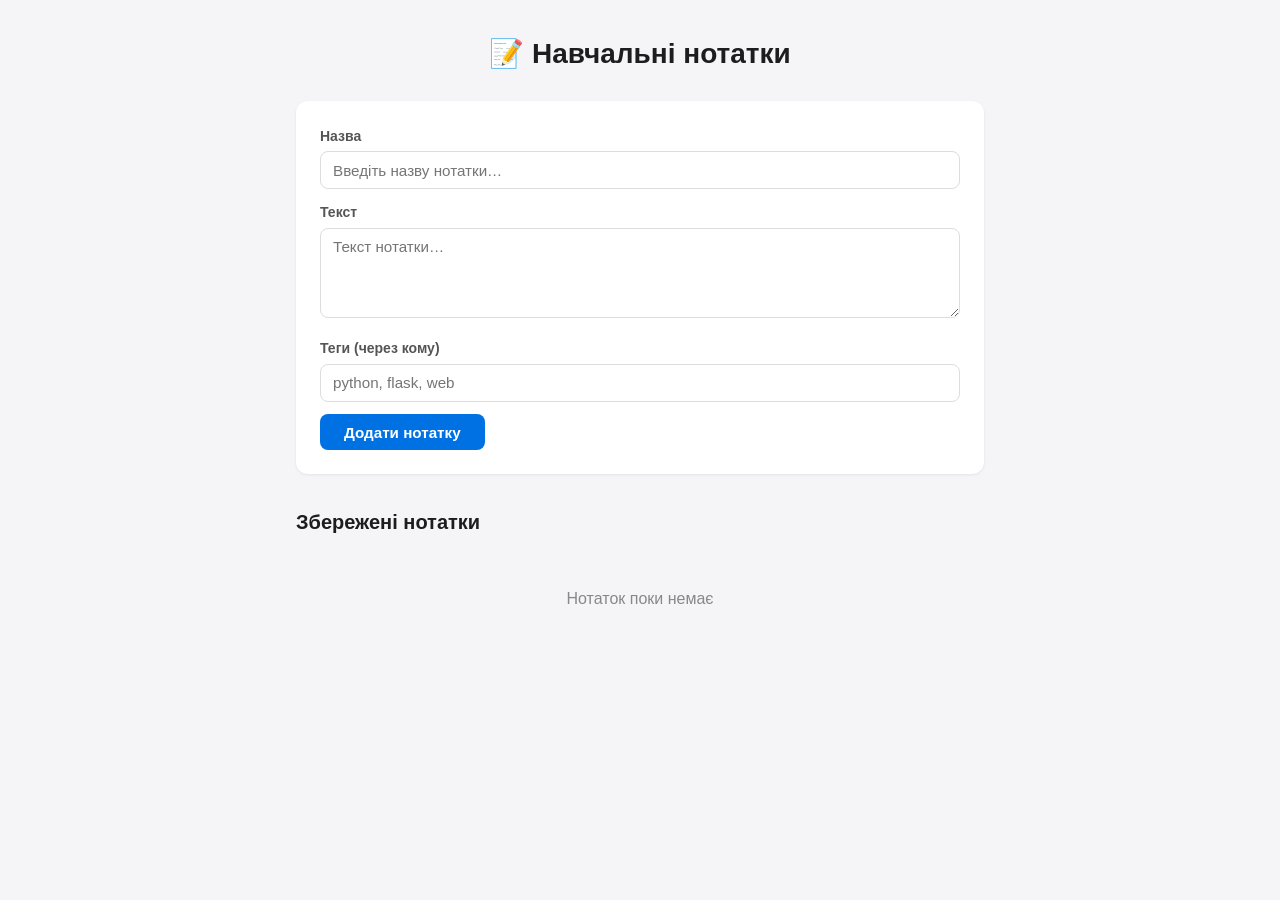
<file: warmup/index.html>
<!DOCTYPE html>
<html lang="uk">
<head>
  <meta charset="UTF-8">
  <meta name="viewport" content="width=device-width, initial-scale=1.0">
  <title>Навчальні нотатки</title>
  <style>
    *, *::before, *::after { box-sizing: border-box; margin: 0; padding: 0; }

    body {
      font-family: -apple-system, BlinkMacSystemFont, "Segoe UI", Roboto, Helvetica, Arial, sans-serif;
      background: #f5f5f7;
      color: #1d1d1f;
      line-height: 1.6;
      padding: 2rem 1rem;
      max-width: 720px;
      margin: 0 auto;
    }

    h1 {
      font-size: 1.75rem;
      font-weight: 700;
      margin-bottom: 1.5rem;
      text-align: center;
    }

    /* ---- Форма ---- */
    .form-card {
      background: #fff;
      border-radius: 12px;
      padding: 1.5rem;
      box-shadow: 0 1px 3px rgba(0,0,0,.08);
      margin-bottom: 2rem;
    }

    .form-card label {
      display: block;
      font-weight: 600;
      font-size: .875rem;
      margin-bottom: .25rem;
      color: #555;
    }

    .form-card input,
    .form-card textarea {
      width: 100%;
      padding: .6rem .75rem;
      border: 1px solid #ddd;
      border-radius: 8px;
      font-size: .95rem;
      font-family: inherit;
      margin-bottom: .75rem;
      transition: border-color .2s;
    }

    .form-card input:focus,
    .form-card textarea:focus {
      outline: none;
      border-color: #0071e3;
    }

    .form-card textarea { resize: vertical; min-height: 90px; }

    .btn-add {
      display: inline-block;
      background: #0071e3;
      color: #fff;
      border: none;
      border-radius: 8px;
      padding: .6rem 1.5rem;
      font-size: .95rem;
      font-weight: 600;
      cursor: pointer;
      transition: background .2s;
    }

    .btn-add:hover { background: #005bb5; }

    .error-msg {
      color: #d00;
      font-size: .85rem;
      margin-bottom: .5rem;
      display: none;
    }

    /* ---- Список нотаток ---- */
    h2 {
      font-size: 1.25rem;
      font-weight: 600;
      margin-bottom: 1rem;
    }

    .empty-state {
      text-align: center;
      color: #888;
      padding: 2rem 0;
      font-size: 1rem;
    }

    .note-card {
      background: #fff;
      border-radius: 12px;
      padding: 1.25rem 1.5rem;
      box-shadow: 0 1px 3px rgba(0,0,0,.08);
      margin-bottom: .75rem;
      position: relative;
    }

    .note-card .note-title {
      font-weight: 700;
      font-size: 1.05rem;
      margin-bottom: .25rem;
    }

    .note-card .note-date {
      font-size: .8rem;
      color: #888;
      margin-bottom: .4rem;
    }

    .note-card .note-preview {
      font-size: .9rem;
      color: #444;
      margin-bottom: .5rem;
    }

    .note-card .note-tags {
      display: flex;
      flex-wrap: wrap;
      gap: .35rem;
      margin-bottom: .25rem;
    }

    .tag-chip {
      background: #e8f0fe;
      color: #1a56db;
      font-size: .75rem;
      font-weight: 600;
      padding: .15rem .55rem;
      border-radius: 999px;
    }

    .btn-delete {
      position: absolute;
      top: 1rem;
      right: 1rem;
      background: none;
      border: 1px solid #ddd;
      border-radius: 6px;
      padding: .3rem .7rem;
      font-size: .8rem;
      color: #888;
      cursor: pointer;
      transition: color .2s, border-color .2s;
    }

    .btn-delete:hover {
      color: #d00;
      border-color: #d00;
    }
  </style>
</head>
<body>

  <h1>📝 Навчальні нотатки</h1>

  <!-- Форма -->
  <div class="form-card">
    <form id="noteForm">
      <label for="title">Назва</label>
      <input type="text" id="title" placeholder="Введіть назву нотатки…">
      <p class="error-msg" id="errorMsg">Назва не може бути порожньою</p>

      <label for="text">Текст</label>
      <textarea id="text" placeholder="Текст нотатки…"></textarea>

      <label for="tags">Теги (через кому)</label>
      <input type="text" id="tags" placeholder="python, flask, web">

      <button type="submit" class="btn-add">Додати нотатку</button>
    </form>
  </div>

  <!-- Список -->
  <h2>Збережені нотатки</h2>
  <div id="notesList"></div>

  <script>
    const STORAGE_KEY = 'warmup_notes';

    function loadNotes() {
      try {
        return JSON.parse(localStorage.getItem(STORAGE_KEY)) || [];
      } catch {
        return [];
      }
    }

    function saveNotes(notes) {
      localStorage.setItem(STORAGE_KEY, JSON.stringify(notes));
    }

    function formatDate(iso) {
      const d = new Date(iso);
      return d.toLocaleDateString('uk-UA', {
        day: '2-digit', month: '2-digit', year: 'numeric',
        hour: '2-digit', minute: '2-digit'
      });
    }

    function renderNotes() {
      const list = document.getElementById('notesList');
      const notes = loadNotes();

      if (notes.length === 0) {
        list.innerHTML = '<p class="empty-state">Нотаток поки немає</p>';
        return;
      }

      list.innerHTML = notes.map((n, i) => {
        const preview = n.text.length > 100 ? n.text.slice(0, 100) + '…' : n.text;
        const tagsHtml = n.tags.length
          ? `<div class="note-tags">${n.tags.map(t => `<span class="tag-chip">${escapeHtml(t)}</span>`).join('')}</div>`
          : '';
        return `
          <div class="note-card">
            <button class="btn-delete" onclick="deleteNote(${i})">Видалити</button>
            <div class="note-title">${escapeHtml(n.title)}</div>
            <div class="note-date">${formatDate(n.created)}</div>
            ${tagsHtml}
            <div class="note-preview">${escapeHtml(preview)}</div>
          </div>`;
      }).join('');
    }

    function escapeHtml(str) {
      const div = document.createElement('div');
      div.textContent = str;
      return div.innerHTML;
    }

    function deleteNote(index) {
      if (!confirm('Справді видалити цю нотатку?')) return;
      const notes = loadNotes();
      notes.splice(index, 1);
      saveNotes(notes);
      renderNotes();
    }

    document.getElementById('noteForm').addEventListener('submit', function(e) {
      e.preventDefault();
      const titleEl = document.getElementById('title');
      const textEl  = document.getElementById('text');
      const tagsEl  = document.getElementById('tags');
      const errorEl = document.getElementById('errorMsg');

      const title = titleEl.value.trim();
      if (!title) {
        errorEl.style.display = 'block';
        titleEl.focus();
        return;
      }
      errorEl.style.display = 'none';

      const note = {
        title: title,
        text: textEl.value.trim(),
        tags: tagsEl.value.split(',').map(t => t.trim()).filter(Boolean),
        created: new Date().toISOString()
      };

      const notes = loadNotes();
      notes.unshift(note);
      saveNotes(notes);

      titleEl.value = '';
      textEl.value = '';
      tagsEl.value = '';
      renderNotes();
    });

    // Приховати помилку при введенні
    document.getElementById('title').addEventListener('input', function() {
      document.getElementById('errorMsg').style.display = 'none';
    });

    // Початковий рендер
    renderNotes();
  </script>
</body>
</html>
</file>
